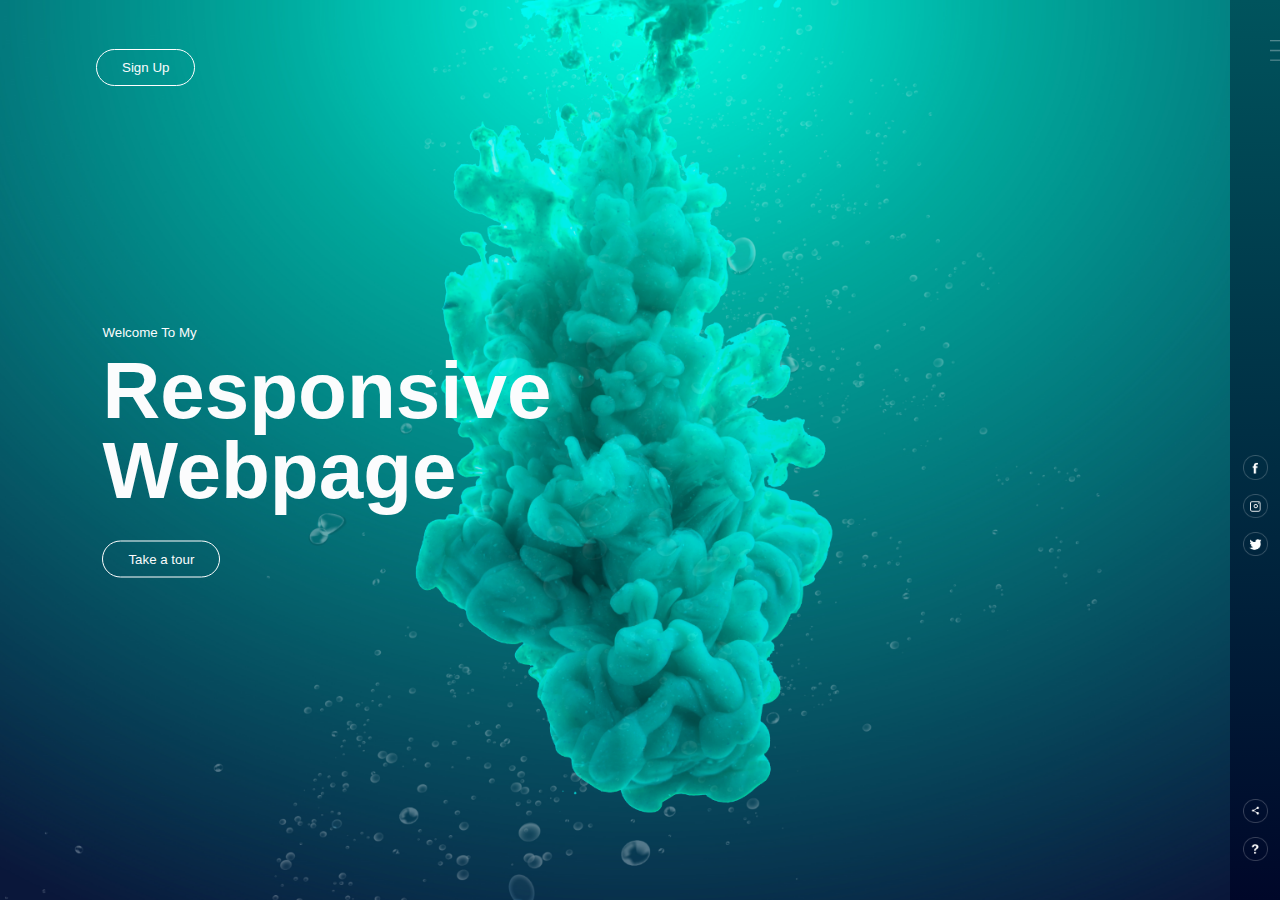
<file: bubble/index.html>
<!DOCTYPE html>
<html lang="en">
<head>
    <meta charset="UTF-8">
    <meta http-equiv="X-UA-Compatible" content="IE=edge">
    <meta name="viewport" content="width=device-width, initial-scale=1.0">
    <link rel="stylesheet" href="style.css">
    <title>Bubble</title>
</head>
<body>
    <div class="hero">
        <div class="navbar">
            <button type="button">Sign Up</button>
        </div>
        <div class="content">
            <small>Welcome To My</small>
            <h1>Responsive<br> Webpage</h1>
            <button type="button">Take a tour</button>
        </div>
        <div class="side-bar">
            <img src="images/menu.png" class="menu">

            <div class="social-links">
                <img src="images/fb.png">
                <img src="images/ig.png">
                <img src="images/tw.png">
            </div>

            <div class="useful-links">
                <img src="images/share.png">
                <img src="images/info.png">
            </div>

        </div>

        <div class="bubbles">
            <img src="images/bubble.png">
            <img src="images/bubble.png">
            <img src="images/bubble.png">
            <img src="images/bubble.png">
            <img src="images/bubble.png">
            <img src="images/bubble.png">
            <img src="images/bubble.png">
        </div>

    </div>
</body>
</html>
</file>
<file: bubble/style.css>
* {
  margin: 0;
  padding: 0;
  font-family: sans-serif;
}
.hero {
  width: 100%;
  height: 100vh;
  background-image: url(images/background.png); /*배경사진 추가*/
  background-size: cover;
  background-position: center;
  position: relative;
  overflow: hidden;
}

.logo {
  width: 100px;
  cursor: pointer;
}
.navbar {
  width: 85%;
  height: 15%;
  margin: auto;
  display: flex;
  align-items: center;
  justify-content: space-between;
}
button {
  color: #fbfcfd;
  padding: 10px 25px;
  background: transparent;
  border: 1px solid #fff;
  border-radius: 20px;
  outline: none;
  cursor: pointer;
}
.content {
  color: #fbfcfd;
  position: absolute;
  top: 50%;
  left: 8%;
  transform: translateY(-50%);
  z-index: 2;
}
h1 {
  font-size: 80px;
  margin: 10px 0 30px;
  line-height: 80px;
}
.side-bar {
  width: 50px;
  height: 100vh;
  background: linear-gradient(#00545d, #000729);
  position: absolute;
  right: 0;
  top: 0;
}
.menu{
    display: block;
    width: 25px;
    margin: 40px; auto 0;
    cursor: pointer; 
}
.social-links img, .useful-links img{
    width: 25px;
    margin: 5px auto;
    cursor: pointer;
}
.social-links{
    width: 50px;
    text-align:center;
    position: absolute;
    top: 50%;
    transform: translateY(-50;)
}

.useful-links{
    width: 50px;
    text-align:center;
    position: absolute;
    bottom: 30px;
}
.bubbles img{
    width:50px;
    animation: bubble 7s linear infinite;
}
.bubbles{
    width: 100%;
    display: flex;
    align-items: center;
    justify-content: space-around;
    position: absolute;
    bottom: -70px;
}

@keyframes bubble{
    0%{
        transform: translateY(0);
        opacity: 0;
    }
    50%{
        opacity: 1;
    }
    70%{
        opacity: 1;
    }
    100%{
        transform: translateY(-80vh);
        opacity: 0;
    }
}

.bubbles img:nth-child(1){    /*버블 올라오는 시간 딜레이*/
    animation-delay: 2s;
    width: 25px;
}
.bubbles img:nth-child(2){
    animation-delay: 1s;
}
.bubbles img:nth-child(3){
    animation-delay: 3s;
    width: 25px;
}
.bubbles img:nth-child(4){
    animation-delay: 4.5s;
}
.bubbles img:nth-child(5){
    animation-delay: 3s;
}
.bubbles img:nth-child(6){
    animation-delay: 6s;
    width: 20px;
}
.bubbles img:nth-child(7){
    width: 35px;
    animation-delay: 7s;
}
</file>
